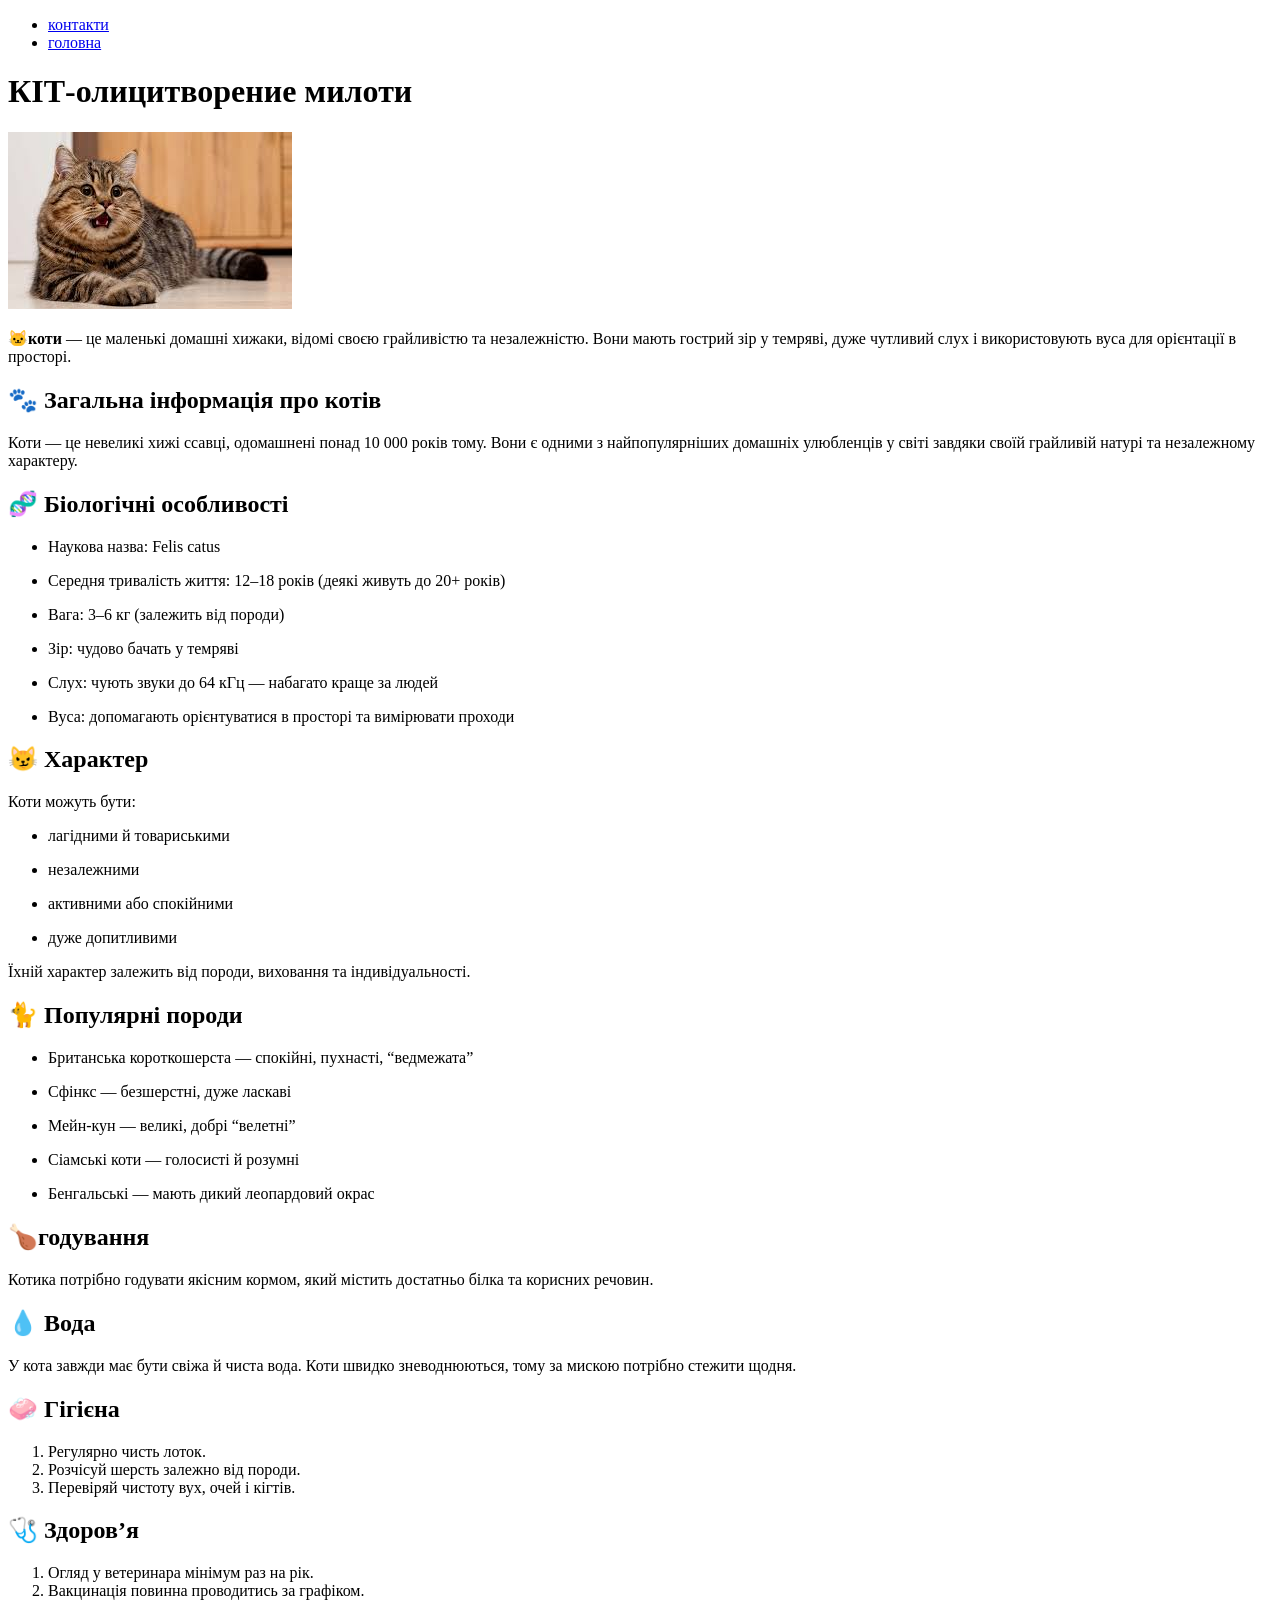
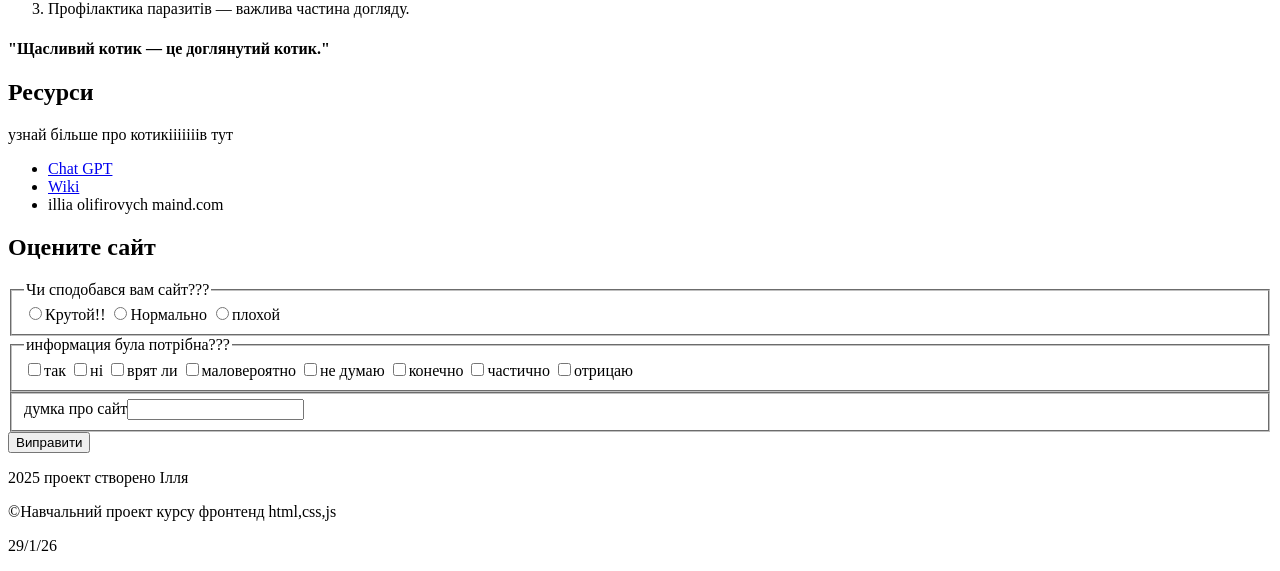
<file: index.html>
<!DOCTYPE html>
<html lang="en">
<head>
    <meta charset="UTF-8">
    <meta name="viewport" content="width=device-width, initial-scale=1.0">
    <title>Document</title>
</head>
<body>
  <header>

<section>
<nav>
  <ul>
    <li><a href="contact.html">контакти</a></li>
    <li><a href="index.html">головна</a></li>
  </ul>
</nav>
 </header>
    <h1 class="bla">КІТ-олицитворение милоти</h1>
  <img src="cat.jpeg" alt="удивлений котик">  
  <p><strong>🐱коти </strong> — це маленькі домашні хижаки, відомі своєю грайливістю та незалежністю. Вони мають гострий зір у темряві, дуже чутливий слух і використовують вуса для орієнтації в просторі.</p>
</section>

  </header>
  
  

  <section>

    <h2>🐾 Загальна інформація про котів</h2>
  
 <p>Коти — це невеликі хижі ссавці, одомашнені понад 10 000 років тому. Вони є одними з найпопулярніших домашніх улюбленців у світі завдяки своїй грайливій натурі та незалежному характеру.</p>

  </section>
  
<section>

  <h2>🧬 Біологічні особливості</h2>

<ul>

  <li><p>Наукова назва: Felis catus</p></li>
  <li><p>Середня тривалість життя: 12–18 років (деякі живуть до 20+ років)</p></li>
  <li><p>Вага: 3–6 кг (залежить від породи)</p></li>
  <li><p>Зір: чудово бачать у темряві</p></li>
  <li><p>Слух: чують звуки до 64 кГц — набагато краще за людей</p></li>
  <li><p>Вуса: допомагають орієнтуватися в просторі та вимірювати проходи</p></li>

</section>
<section>
  <h2>
    😼 Характер
  </h2>

  <p>Коти можуть бути:</p>

  <ul>
    
    <li><p>лагідними й товариськими</p></li>
    <li><p>незалежними</p></li>
    <li><p>активними або спокійними</p></li>
    <li><p>дуже допитливими</p></li>

  </ul>

  <p>Їхній характер залежить від породи, виховання та індивідуальності.</p>

</section>
 <section>
  <h2>🐈 Популярні породи</h2>
  <ul>
    
    <li><p>Британська короткошерста — спокійні, пухнасті, “ведмежата”</p></li>
    <li><p>Сфінкс — безшерстні, дуже ласкаві</p></li>
    <li><p>Мейн-кун — великі, добрі “велетні”</p></li>
    <li><p>Сіамські коти — голосисті й розумні</p></li>
    <li><p>Бенгальські — мають дикий леопардовий окрас</p></li>

  </ul>
 </section>
 <section>
  <h2>🍗годування</h2>
  <p>Котика потрібно годувати якісним кормом, який містить достатньо білка та корисних речовин.</p>
  <section>
  <h2>💧 Вода</h2>
  <p>У кота завжди має бути свіжа й чиста вода. Коти швидко зневоднюються, тому за мискою потрібно стежити щодня.</p>
 </section>
  <section>
  <h2>🧼 Гігієна</h2>
  <ol>
    
    <li>Регулярно чисть лоток.</li>
    <li>Розчісуй шерсть залежно від породи.</li>
    <li>Перевіряй чистоту вух, очей і кігтів.</li>
  </ol>
 </section>
 <section>
  <h2> 🩺 Здоров’я</h2>
  <ol>
    
    <li>Огляд у ветеринара мінімум раз на рік.</li>
    <li>Вакцинація повинна проводитись за графіком.</li>
    <li>Профілактика паразитів — важлива частина догляду.</li>
  </ol>
 </section>
 <section>
<h4>"Щасливий котик — це доглянутий котик."</h4>
 </section>
 <section>
  
    <section>
<h2>Ресурси</h2>
<p>узнай більше про котикііііііів тут</p>
  <ul>
    <li><a href="https://chat.openai.com/">Chat GPT</a></li>
    <li><a href="https://en.wikipedia.org/wiki/Cat">Wiki</a></li>
    <li><a href=""></a>illia olifirovych maind.com</li>
  </ul>

 </section>
 <footer>
 <section>
  <h2>Оцените сайт</h2>
  <form>
    <fieldset>
      <legend>Чи сподобався вам сайт???</legend>
      <label>
        <input type="radio" />Крутой!! 
      </label>
      <label>
        <input type="radio" />Нормально 
      </label>
        <label>
        <input type="radio" />плохой 
      </label>
    </fieldset>
     <fieldset>
      <legend>информация була потрібна???</legend>
      <label>
        <input type="checkbox" />так  
      </label>
      <label>
        <input type="checkbox" />ні
      </label>
        <label>
        <input type="checkbox" />врят ли
      </label>
       <label>
        <input type="checkbox" />маловероятно
      </label>
       <label>
        <input type="checkbox" />не думаю
      </label>
       <label>
        <input type="checkbox" />конечно
      </label>
       <label>
        <input type="checkbox" />частично
      </label>
       <label>
        <input type="checkbox" />отрицаю
      </label>
    </fieldset>
    <fieldset>
      <label>думка про сайт<input type="text"/></label>
    </fieldset>
    <button type="submit">Виправити</button>
  </form>
 </section>
 <p>2025 проект створено Ілля </p>
 <p>©Навчальний проект курсу фронтенд html,css,js  </p>
<p>29/1/26</p>


  </footer>
</body>
</html>
</file>
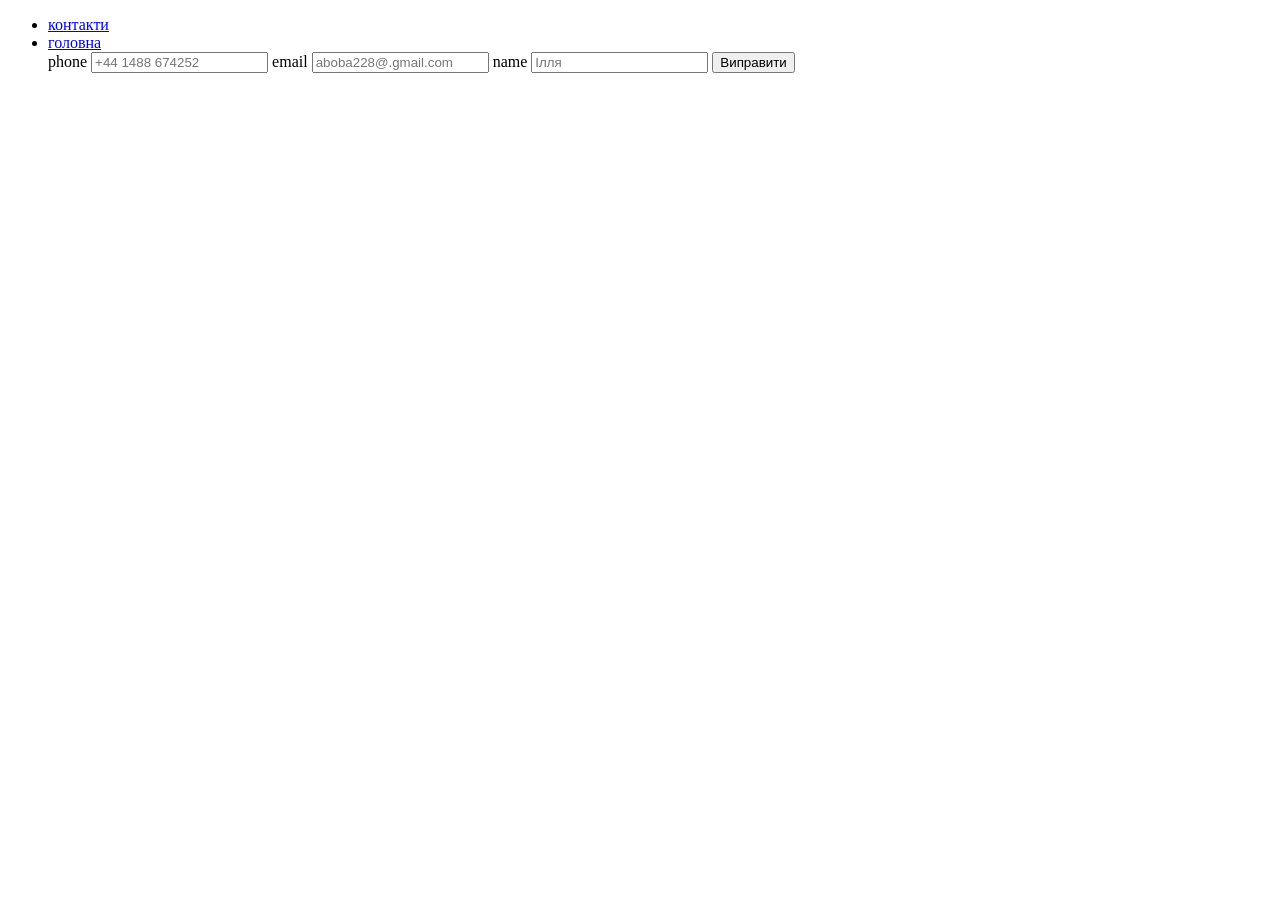
<file: contact.html>
<!DOCTYPE html>
<html lang="en">
<head>
    <meta charset="UTF-8">
    <meta name="viewport" content="width=device-width, initial-scale=1.0">
    <title>Document</title>
</head>
<body>
  <nav>
  <ul>
    <li><a href="contact.html">контакти</a></li>
    <li><a href="index.html">головна</a></li>
    <form>
         <label>
    phone
   <input placeholder="+44 1488 674252">
   <label>
    <label>
    email
   <input placeholder="aboba228@.gmail.com">
</label>
 <label>
    name
   <input placeholder="Ілля">
    </form>
     <button type="submit">Виправити</button>
     
  </ul>
</nav>
</body>
</html>
</file>
